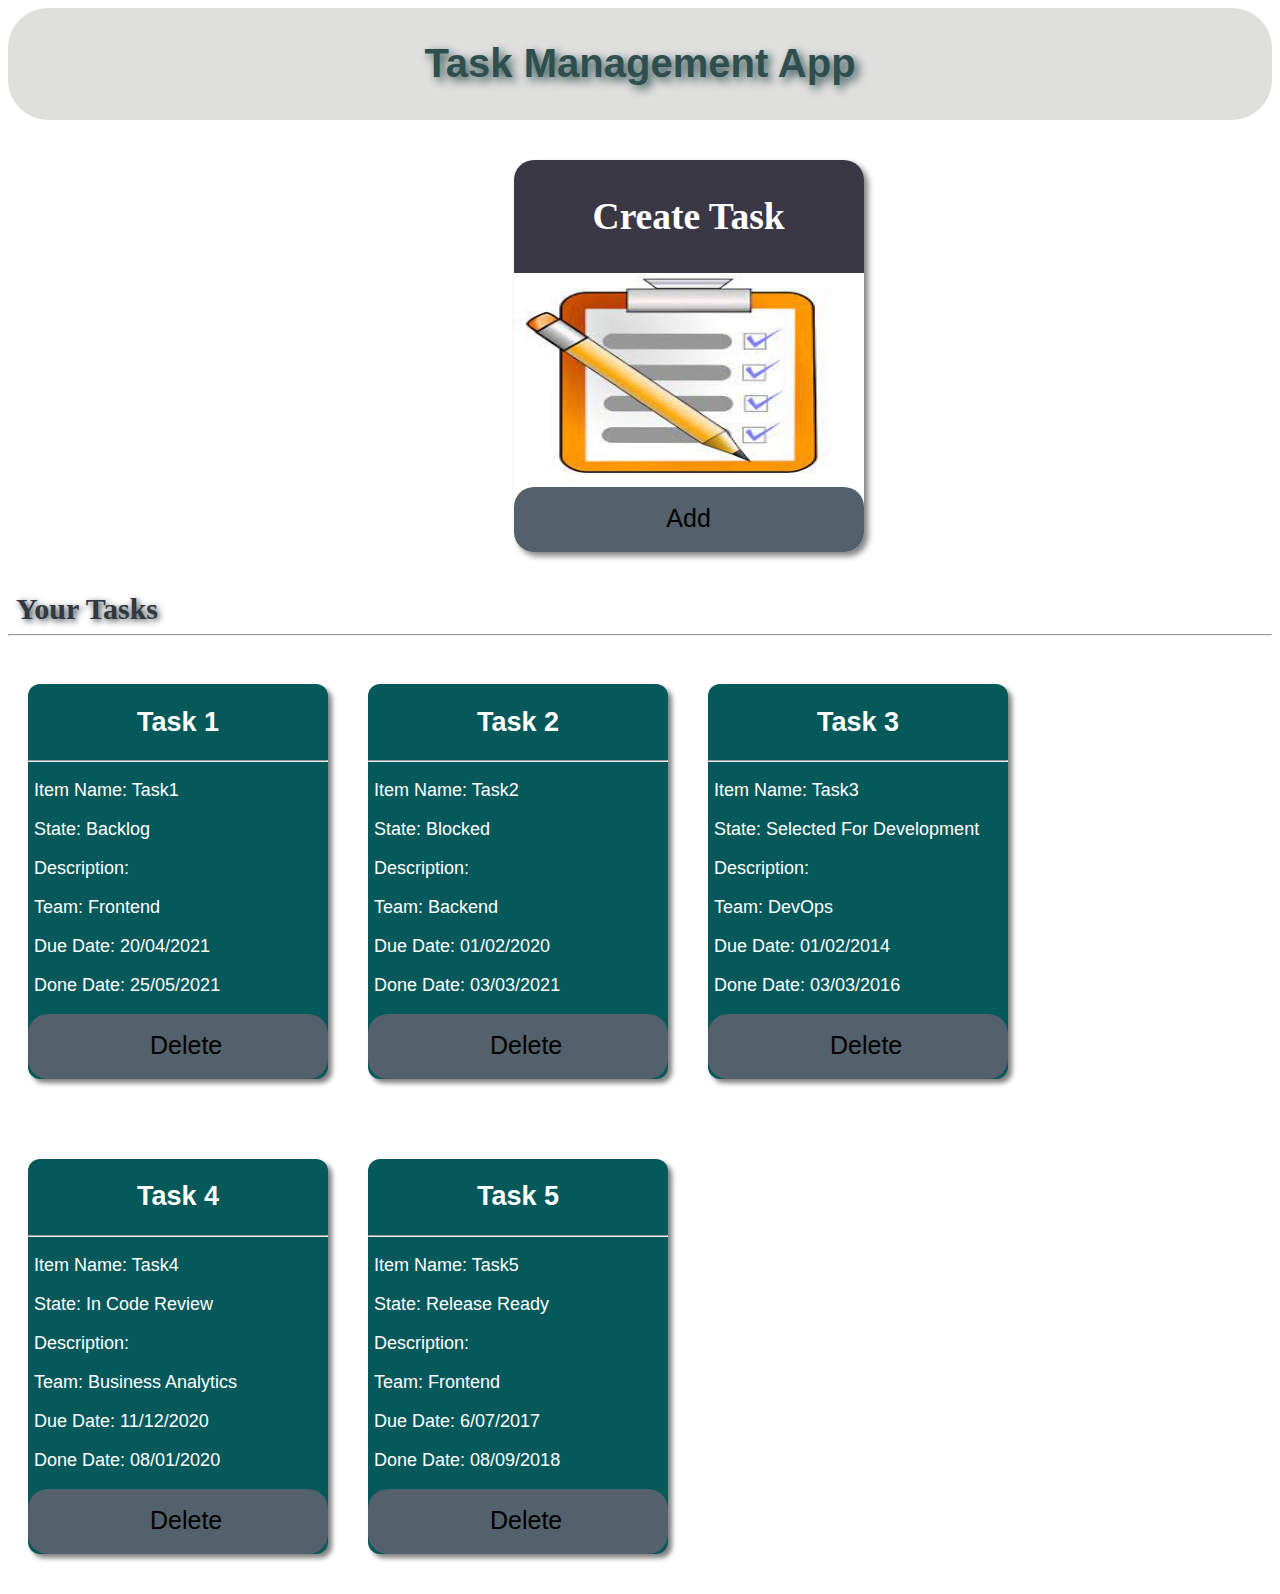
<file: index.html>
<!DOCTYPE html>
<html lang="en">

<head>
    <meta charset="UTF-8">
    <meta http-equiv="X-UA-Compatible" content="IE=edge">
    <meta name="viewport" content="width=device-width, initial-scale=1.0">
    <link rel="stylesheet" href="index.css">
    <title>First Page</title>
</head>

<body>
    <div class="container">
        <div class="header">
            <h1>Task Management App</h1>
        </div>
        <div class="card-container">
            <div class="create">
                <h2>Create Task</h2>
            </div>
            <div class="content">
                <img src="image.jpeg" alt="image" height="210px" width="340px">
            </div>
            <div class="footer">
                <button type="button" class="btn-primary" id="addbtn">Add</button>

            </div>
        </div>

        <div class="mid">
            Your Tasks
        </div>
        <hr>

        <div id="items">
            <div class="inputData">
                <h2 class="count">Task</h2>
                <p class="addtxt">Item Name:</p>
                <p class="choice">State:</p>
                <p class="txt">Description:</p>
                <p class="pick">Team:</p>
                <p class="dueDate">Due Date:</p>
                <p class="doneDate">Done Date:</p>
                <div class="footer">

                    <button type="button" class="btn-primary" id="delbtn">Delete</button>
                </div>
            </div>
        </div>


    </div>

    <dialog class="modal" id="modal">
        <form>
            <div class="item">
                <label>Item Name :</label><br>
                <input type="text" id="addtxt" name="field">
            </div>
            <div class="item">
                <label>State: </label><br>
                <select id="choice">
                    <option value="Backlog">Backlog</option>
                    <option value="Blocked">Blocked</option>
                    <option value="Selected For Development">Selected for Development</option>
                    <option value="In Code Review">In Code Review</option>
                    <option value="In Testing">In Testing</option>
                    <option value="Release Ready">Release Ready</option>
                    <option value="Done">Done</option>
                </select>
            </div>
            <div class="item">
                <label>Description :</label><br>
                <div class="txtarea">
                    <textarea id="txt"></textarea>
                </div>
            </div>
            <div class="item">
                <label>Team : </label><br>
                <select id="pick">
                    <option value="Frontend">Frontend</option>
                    <option value="Backend">Backend</option>
                    <option value="DevOps">Devops</option>
                    <option value="Business Analytics">Business Analytics</option>
                </select>
            </div>
            <div class="item">
                <label>Due Date : </label><br>
                <input type="date" id="dueDate">
            </div>
            <div class="item">
                <label>Done Date : </label><br>
                <input type="date" id="doneDate">
            </div>
            <div class="lowerBtn">
                <button type="button" class="btn" id="savebtn" style="cursor: pointer;">Save</button>
                <button type="button" class="btn" id="closebtn" style="cursor: pointer;">Close</button>
            </div>
        </form>
    </dialog>

    </div>
    <script src="index.js"></script>
</body>

</html>
</file>
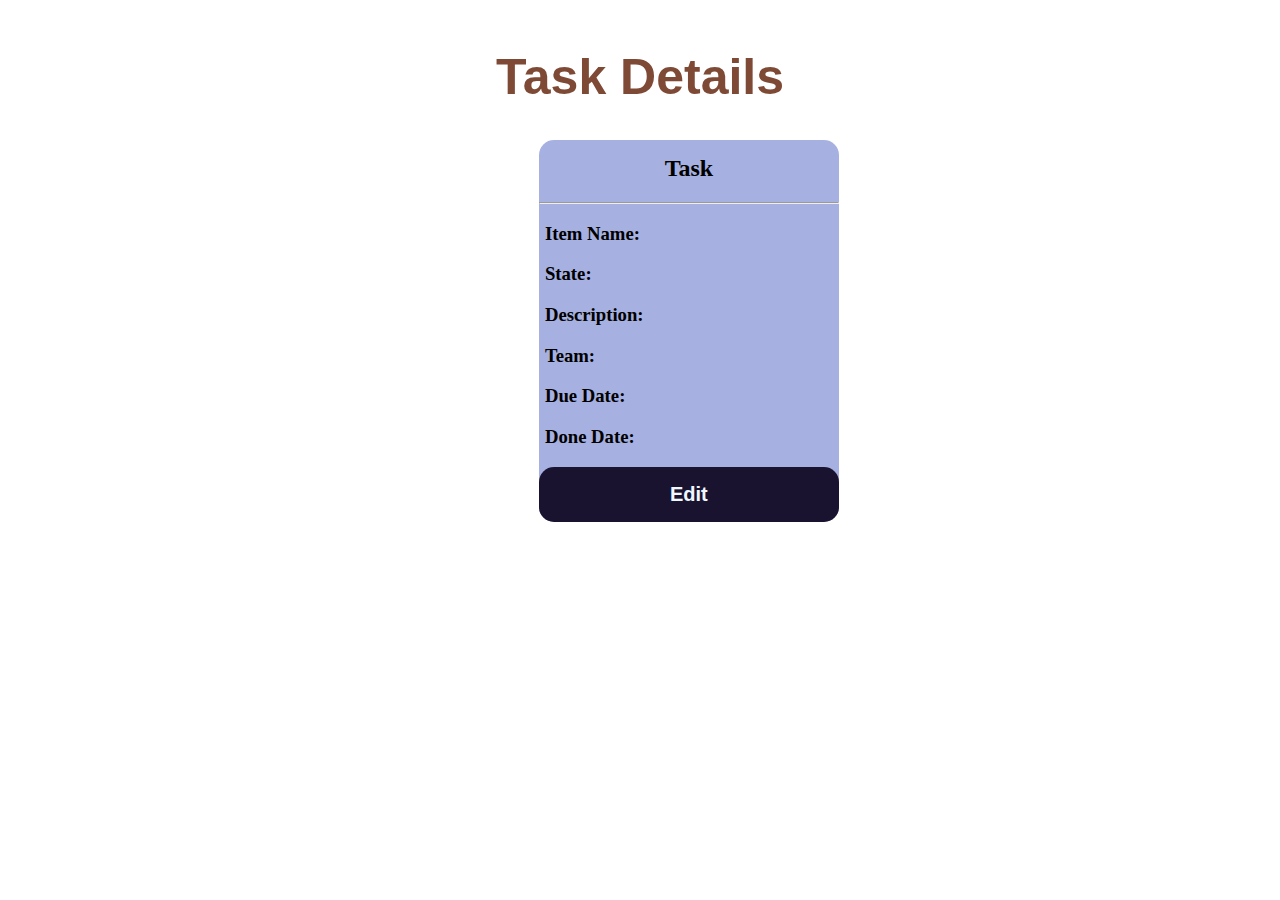
<file: screen2.html>
<!DOCTYPE html>
<html lang="en">

<head>
    <meta charset="UTF-8">
    <meta http-equiv="X-UA-Compatible" content="IE=edge">
    <meta name="viewport" content="width=device-width, initial-scale=1.0">
    <link rel="stylesheet" href="screen2.css">
    <title>Second Page</title>
</head>

<body>
    <div class="header">
        <h1>Task Details</h1>
    </div>
    <div id="tasks">
        <div class="task-container">
            <h2 class="counter">Task</h2>
            <hr>
            <h3 class="addtxt">Item Name:</h3>
            <h3 class="choice">State:</h3>
            <h3 class="txt">Description:</h3>
            <h3 class="pick">Team:</h3>
            <h3 class="dueDate">Due Date:</h3>
            <h3 class="doneDate">Done Date:</h3>
            <div class="bottom">
                <!-- <a href="" class="editTask" id="editBtn">Edit</a> -->
                <button class="editTask" id="editBtn">Edit</button>
            </div>
        </div>
    </div>

    <dialog class="modal" id="modal">
        <form>
            <div class="item">
                <label>Item Name :</label>
                <input type="text" id="addtxt" name="field">
            </div>
            <div class="item">
                <label>State: </label>
                <select id="choice">
                    <option value="Backlog">Backlog</option>
                    <option value="Blocked">Blocked</option>
                    <option value="Selected For Development">Selected for Development</option>
                    <option value="In Code Review">In Code Review</option>
                    <option value="In Testing">In Testing</option>
                    <option value="Release Ready">Release Ready</option>
                    <option value="Done">Done</option>
                </select>
            </div>
            <div class="item">
                <label>Description :</label>
                <div class="txtarea">
                    <textarea id="txt"></textarea>
                </div>
            </div>
            <div class="item">
                <label>Team : </label>
                <select id="pick" >
                    <option value="Frontend">Frontend</option>
                    <option value="Backend">Backend</option>
                    <option value="DevOps">Devops</option>
                    <option value="Business Analytics">Business Analytics</option>
                </select>
            </div>
            <div class="item">
                <label>Due Date : </label>
                <input type="date" id="dueDate">
            </div>
            <div class="item">
                <label>Done Date : </label>
                <input type="date" id="doneDate" >
            </div>
            <button type="button" class="btn-primary" id="savebtn">Save</button>
            <button type="button" class="btn-primary" id="closebtn">Close</button>
        </form>
    </dialog>
    
    <script src="screen2.js"></script>
</body>

</html>
</file>
<file: index.css>
.header{
    border-radius: 40px;
    height: 100px;
    text-align: center;
    padding: 6px;
    background-color: #DFDFDE;
}

h1{text-shadow: 4px 4px 10px darkslategray; 
    color:darkslategray;
    font-size: 40px;
    font-family: Arial, Helvetica, sans-serif;
}

.card-container{
    width: 350px;
    height: auto;
    margin: 40px 40% ;
    background-color:white;
    border-radius: 20px;
    box-shadow: 4px 4px 6px gray;
}



.inputData{
    width: 300px;
    height: 200px;
    margin: 40px 20px;
    border-radius: 12px;
    font-size: large;
    height: auto;
    background-color: #05595B;
    font-family: Verdana, Geneva, Tahoma, sans-serif;
    float: left;
    box-shadow: 4px 4px 5px grey;
    color:white;
    
}
.count{text-align: center;}

.create{padding: 4px;text-align: center;
    font-size: 25px;
    background-color:#3A3845;
    color:white;
    border-top-left-radius: 20px;
    border-top-right-radius: 20px;
}



.mid{font-size: 30px;margin-top: 30px;
    color: #303841;font-weight: bold;
    margin-left: 8px;
     text-shadow: 2px 2px 6px #303841;
}

.btn-primary{
    background-color: #52616B;
    padding: 7px;
    margin: 10px;
    border-radius: 4px;
    font-size: 25px;
    border-radius: 6px;
    width: 70px;
    border: none;
}

.btn-primary:hover{cursor: pointer;}

.footer{
    text-align: center;
    background-color: #52616B;
    height: 65px;
    font-size:medium;
    border-radius: 20px;
}

.item{
    margin: 10px;
    padding: 10px;
    font-size: larger;
    font-family: Verdana, Geneva, Tahoma, sans-serif;
    font-weight: bold;
}

.modal{
    text-decoration: none;
    border-radius: 15px;
    padding:10px;
    width: 500px;
    border:none;
    background-color:lightgray;
    
}

.inputData:hover{
    box-shadow: 8px 8px 10px ;
}

.card-container:hover{
   box-shadow:  0 4px 8px 0 rgba(0, 0, 0, 0.2), 0 6px 20px 0 rgba(0, 0, 0, 0.19)
   
}

.card-items:hover{
    box-shadow: 7px 7px 10px darkslategrey;
    background-color: dimgrey;
}

.card-header{ 
    height:10px;
background-color: azure;
}

.inputData p{
    margin-left: 6px;
}

.btn{
    padding: 10px 20px;
    margin: 10px;
    background-color: #798777;
    border: none;
    font-size: large;
}

.lowerBtn{text-align:end;
    padding: 10px;
}

#addtxt,#choice,#pick,#dueDate,#doneDate{
    padding: 10px;
    width:300px;
    margin-top: 5px;
    font-size: large;
}

#txt{padding: 20px;
width:400px;
margin-top: 5px;
}

#savebtn,#closebtn{border-radius: 5px;
background-color: dodgerblue;
}

/* img{
    text-decoration: none;} */
</file>
<file: screen2.css>
.header
{
    height: 100px;
    text-align: center;
    padding: 6px;
    font-family:'Trebuchet MS', 'Lucida Sans Unicode', 'Lucida Grande', 'Lucida Sans', Arial, sans-serif;
    font-size: 25px;
    
    color: #7e4a35;
}

.counter{text-align: center;padding-top: 15px;}

.task-container
{
    background-color: #A6B1E1;
    width: 300px;
    border-radius: 15px;
    margin-left: 42%;

}

.editTask{
    border:none;
    background-color:#1A132F;
    text-decoration: none;
    font-weight:bolder;
    font-size: 20px;
    color: aliceblue;
    font-family: 'Trebuchet MS', 'Lucida Sans Unicode', 'Lucida Grande', 'Lucida Sans', Arial, sans-serif;
}

.bottom{
    background-color:#1A132F;
    width: auto;
    padding: 15px;
    text-align: center;
    border-radius:15px;
}
.bottom:hover{box-shadow: 0px 0px 10px rgb(97,164,188);}

h3{margin-left:6px;}

.modal{
    text-decoration: none;
    border-radius: 15px;
    padding:10px;
    width: 500px;
    border:none;
    background-color:lightgray;
}

.item{
    margin: 10px;
    padding: 10px;
    font-size: larger;
    font-family: Verdana, Geneva, Tahoma, sans-serif;
    font-weight: bold;
}

.btn-primary{
    background-color: lightslategray;
    padding: 7px;
    margin: 10px;
    border-radius: 4px;
    font-size: large;
    border-radius: 6px;
    width: 70px;
}

#addtxt,#choice,#pick,#dueDate,#doneDate{
    padding: 10px;
    width:300px;
    margin-top: 5px;
    font-size: large;
}

#txt{padding: 20px;
    width:400px;margin-top: 5px;}
</file>
